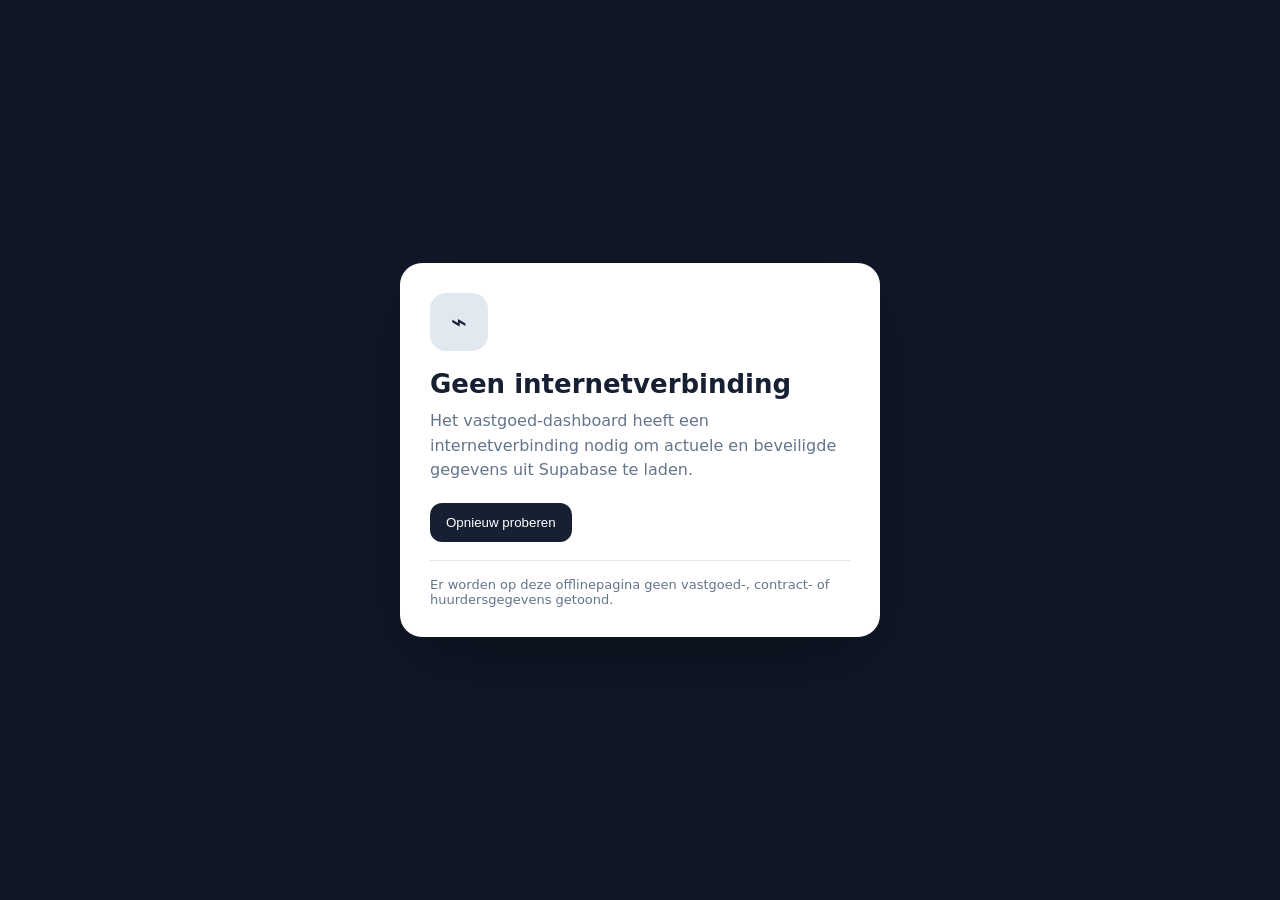
<file: offline.html>
<!doctype html>
<html lang="nl">
<head>
  <meta charset="utf-8">
  <meta name="viewport" content="width=device-width,initial-scale=1,viewport-fit=cover">
  <meta name="theme-color" content="#101827">
  <title>Geen internetverbinding | Vastgoed Dashboard</title>
  <style>
    *{box-sizing:border-box}body{margin:0;min-height:100vh;display:grid;place-items:center;padding:24px;background:#101827;color:#172033;font-family:Inter,system-ui,-apple-system,BlinkMacSystemFont,"Segoe UI",sans-serif}.card{width:min(480px,100%);padding:30px;border-radius:22px;background:#fff;box-shadow:0 24px 80px rgba(0,0,0,.28)}.icon{width:58px;height:58px;display:grid;place-items:center;margin-bottom:18px;border-radius:16px;background:#e2e8f0;font-size:27px}h1{margin:0 0 10px;font-size:26px}p{margin:0 0 20px;color:#64748b;line-height:1.55}button{border:0;border-radius:12px;background:#172033;color:#fff;padding:12px 16px;font:700 15px inherit;cursor:pointer}.note{margin-top:18px;padding-top:16px;border-top:1px solid #e2e8f0;font-size:13px;color:#64748b}
  </style>
</head>
<body>
  <main class="card">
    <div class="icon" aria-hidden="true">⌁</div>
    <h1>Geen internetverbinding</h1>
    <p>Het vastgoed-dashboard heeft een internetverbinding nodig om actuele en beveiligde gegevens uit Supabase te laden.</p>
    <button type="button" onclick="location.reload()">Opnieuw proberen</button>
    <div class="note">Er worden op deze offlinepagina geen vastgoed-, contract- of huurdersgegevens getoond.</div>
  </main>
</body>
</html>
</file>
